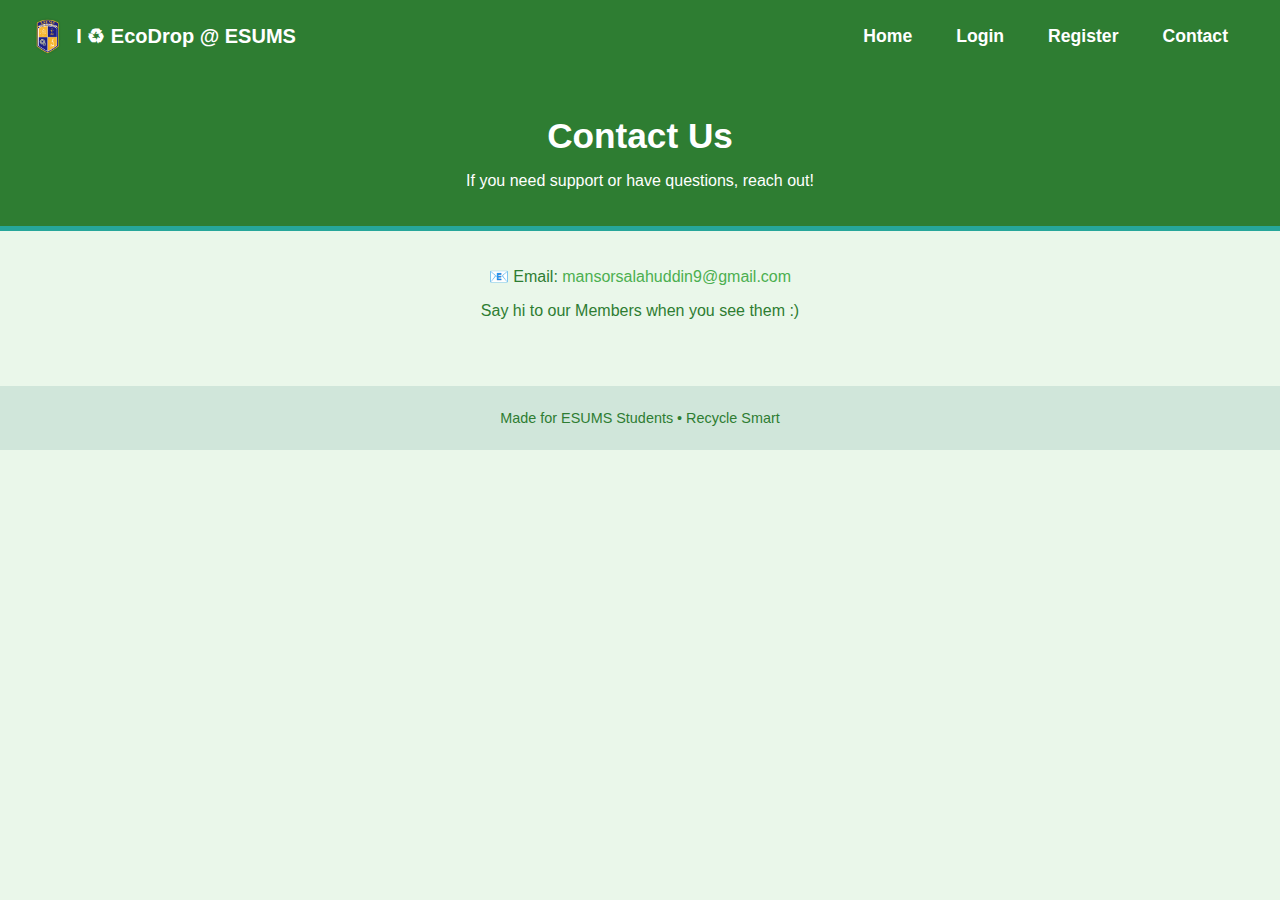
<file: contact.html>
<!DOCTYPE html>
<html lang="en">
<head>
  <meta charset="UTF-8" />
  <meta name="viewport" content="width=device-width, initial-scale=1.0" />
  <title>Contact - EcoDrop @ ESUMS</title>
  <link rel="stylesheet" href="style.css" />
  <link rel="stylesheet" href="login.css" />
  <link href="https://fonts.googleapis.com/css2?family=Poppins:wght@400;700&display=swap" rel="stylesheet">
</head>
<body>

  <!-- ✅ Updated Navbar with Logo + Branding -->
  <nav class="navbar">
    <div class="nav-left">
      <img src="footer_logo.png" alt="School Logo" class="logo" />
      <span class="site-name">I ♻ EcoDrop @ ESUMS</span>
    </div>
    <ul class="nav-links">
      <li><a href="index.html">Home</a></li>
      <li><a href="login.html">Login</a></li>
      <li><a href="register.html">Register</a></li>
      <li><a href="contact.html">Contact</a></li>
    </ul>
  </nav>

  <header>
    <h1>Contact Us</h1>
    <p>If you need support or have questions, reach out!</p>
  </header>

  <main>
    <div class="contact-info">
      <p>📧 Email: <a href="mansorsalahuddin9@gmail.com">mansorsalahuddin9@gmail.com</a></p>
      <p>Say hi to our Members when you see them :)</p>
    </div>
  </main>

  <footer>
    <p>Made for ESUMS Students • Recycle Smart</p>
  </footer>

</body>
</html>

</html>
</file>
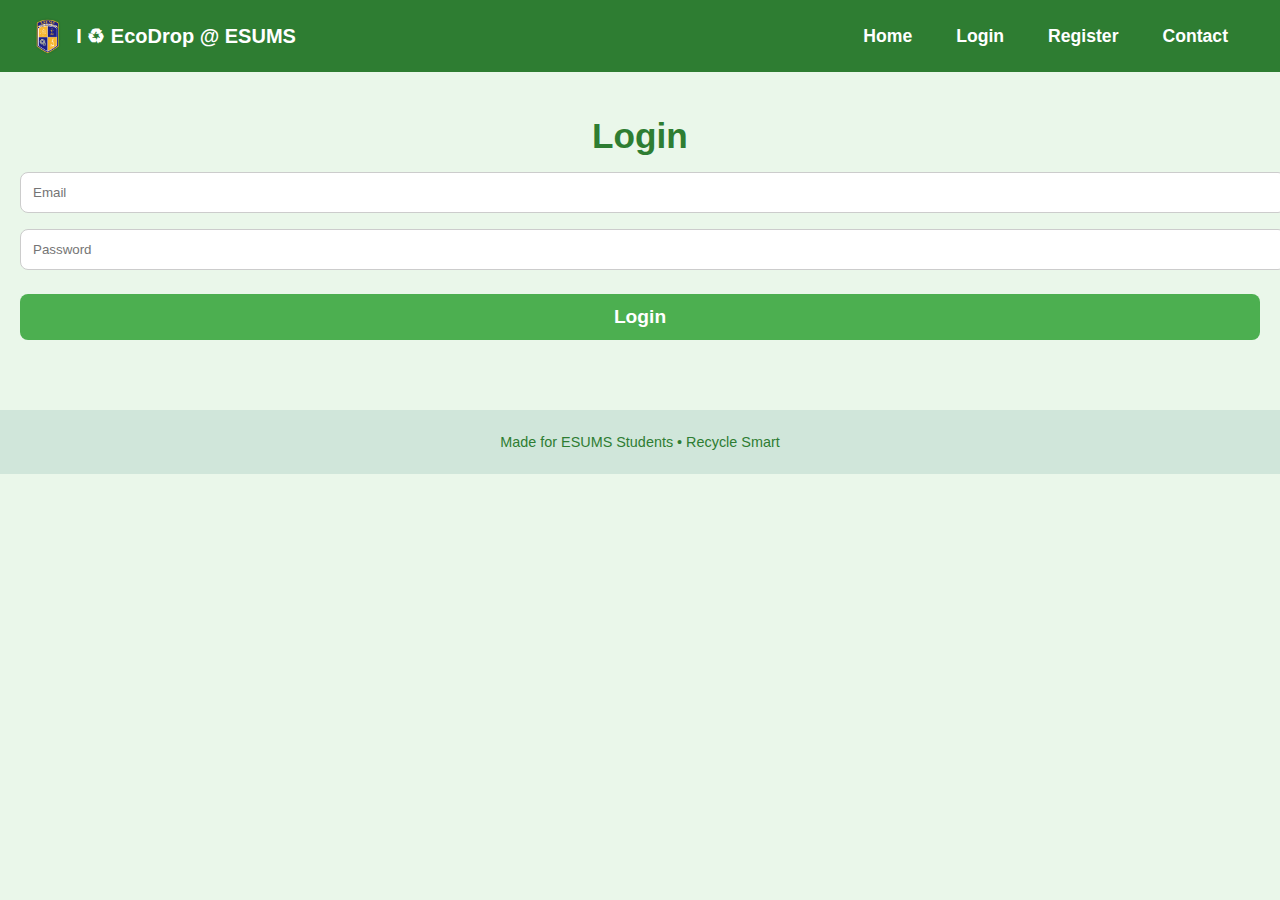
<file: login.html>
<!DOCTYPE html>
<html lang="en">
<head>
  <meta charset="UTF-8" />
  <meta name="viewport" content="width=device-width, initial-scale=1.0"/>
  <title>Login - EcoDrop @ ESUMS</title>
  <link rel="stylesheet" href="style.css" />
  <link rel="stylesheet" href="login.css" />
</head>
<body>
  <!-- Navbar -->
  <nav class="navbar">
    <div class="nav-left">
      <img src="footer_logo.png" alt="School Logo" class="logo" />
      <span class="site-name">I ♻ EcoDrop @ ESUMS</span>
    </div>
    <ul class="nav-links">
      <li><a href="index.html">Home</a></li>
      <li><a href="login.html" class="active">Login</a></li>
      <li><a href="register.html">Register</a></li>
      <li><a href="contact.html">Contact</a></li>
    </ul>
  </nav>

  <!-- Login Form -->
  <main>
    <section class="form-container">
      <h1>Login</h1>
      <form id="login-form">
        <input type="email" id="email" placeholder="Email" required />
        <input type="password" id="password" placeholder="Password" required />
        <button type="submit">Login</button>
        <p id="error-msg" style="color: red; display: none;"></p>
      </form>
    </section>
  </main>

  <footer>
    <p>Made for ESUMS Students • Recycle Smart</p>
  </footer>

  <!-- Script -->
  <script>
    const loginForm = document.getElementById("login-form");
    const errorMsg = document.getElementById("error-msg");

    loginForm.addEventListener("submit", function (e) {
      e.preventDefault();
      const email = document.getElementById("email").value.trim().toLowerCase();
      const password = document.getElementById("password").value;

      const userDataRaw = localStorage.getItem(`user_${email}`);
      if (!userDataRaw) {
        errorMsg.textContent = "❌ Invalid email or password.";
        errorMsg.style.display = "block";
        return;
      }

      const userData = JSON.parse(userDataRaw);
      if (userData.password !== password) {
        errorMsg.textContent = "❌ Invalid email or password.";
        errorMsg.style.display = "block";
        return;
      }

      localStorage.setItem("loggedInUser", email);
      window.location.href = "index.html";
    });
  </script>
</body>
</html>
</file>
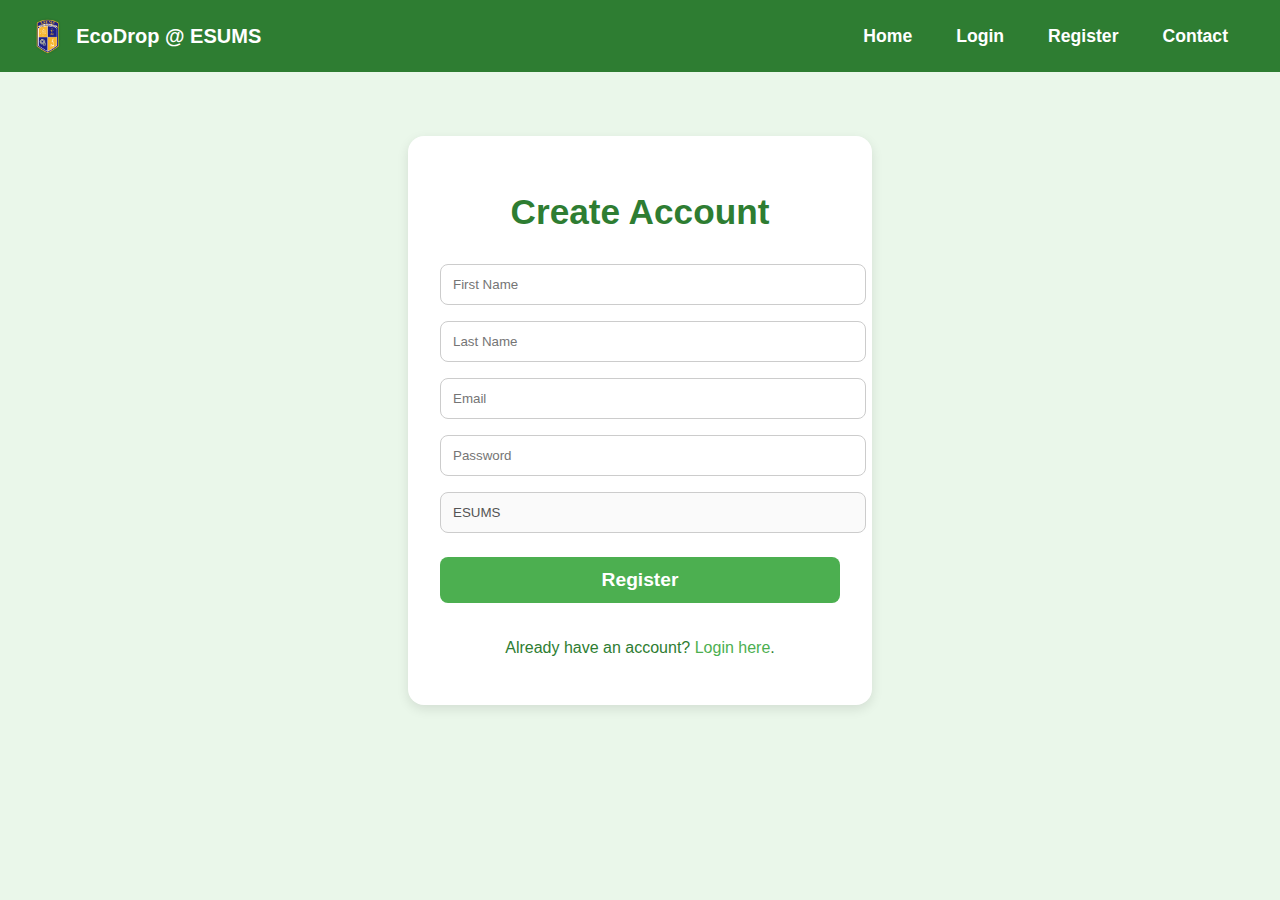
<file: register.html>
<!DOCTYPE html>
<html lang="en">
<head>
  <meta charset="UTF-8" />
  <meta name="viewport" content="width=device-width, initial-scale=1" />
  <title>Register - EcoDrop @ ESUMS</title>
  <link rel="stylesheet" href="style.css" />
  <link rel="stylesheet" href="login.css" />
</head>
<body>
  <nav class="navbar">
    <div class="nav-left">
      <img src="footer_logo.png" alt="Logo" class="logo" />
      <span class="site-name">EcoDrop @ ESUMS</span>
    </div>
    <ul class="nav-links">
      <li><a href="index.html">Home</a></li>
      <li><a href="login.html">Login</a></li>
      <li><a href="register.html">Register</a></li>
      <li><a href="contact.html">Contact</a></li>
    </ul>
  </nav>

  <div class="login-container">
    <h1>Create Account</h1>
    <input type="text" id="reg-firstname" placeholder="First Name" />
    <input type="text" id="reg-lastname" placeholder="Last Name" />
    <input type="email" id="reg-email" placeholder="Email" />
    <input type="password" id="reg-password" placeholder="Password" />
    <input type="text" id="reg-school" value="ESUMS" disabled />
    <button onclick="register()">Register</button>
    <p>Already have an account? <a href="login.html">Login here</a>.</p>
  </div>

  <script>
    function register() {
      const firstName = document.getElementById("reg-firstname").value.trim();
      const lastName = document.getElementById("reg-lastname").value.trim();
      const email = document.getElementById("reg-email").value.trim().toLowerCase();
      const password = document.getElementById("reg-password").value;
      const school = document.getElementById("reg-school").value;

      if (!firstName || !lastName || !email || !password) {
        alert("Please fill out all fields.");
        return;
      }

      if (!validateEmail(email)) {
        alert("Please enter a valid email.");
        return;
      }

      if (localStorage.getItem(`user_${email}`)) {
        alert("Email already registered. Try logging in.");
        return;
      }

      const userData = {
        firstName,
        lastName,
        email,
        password,
        school
      };

      // Save user data
      localStorage.setItem(`user_${email}`, JSON.stringify(userData));

      // Log in immediately by setting loggedInUser
      localStorage.setItem("loggedInUser", email);

      alert("✅ Registered successfully! You are now logged in.");
      window.location.href = "index.html"; // Redirect to main page logged in
    }

    function validateEmail(email) {
      const re = /^[^\s@]+@[^\s@]+\.[^\s@]+$/;
      return re.test(email);
    }
  </script>
</body>
</html>
</file>
<file: style.css>
body {
  font-family: 'Poppins', sans-serif;
  background-color: #e6f9ec;
  color: #2e7d32;
  margin: 0;
  padding: 0;
  text-align: center;
}

/* Updated navbar styles */
.navbar {
  display: flex;
  justify-content: space-between;
  align-items: center;
  background-color: #2e7d32;
  padding: 1rem 2rem;
  color: white;
}

.nav-left {
  display: flex;
  align-items: center;
}

.logo {
  height: 40px;
  margin-right: 0.75rem;
}

.site-name {
  font-size: 1.25rem;
  font-weight: bold;
  color: white;
}

.nav-links {
  list-style: none;
  display: flex;
  gap: 1.5rem;
  margin: 0;
  padding: 0;
}

.nav-links li a {
  color: white;
  text-decoration: none;
  font-weight: 600;
  font-size: 1.1rem;
  transition: color 0.3s, text-decoration 0.3s;
}

.nav-links li a:hover {
  text-decoration: underline;
  color: #a5d6a7;
}

/* General nav styles fallback for older nav selector */
nav {
  background-color: #2e7d32;
  padding: 10px;
}

nav ul {
  list-style-type: none;
  padding: 0;
}

nav ul li {
  display: inline;
  margin-right: 20px;
}

nav ul li a {
  color: white;
  text-decoration: none;
  font-size: 1.2rem;
}

header {
  background-color: #2e7d32;
  color: white;
  padding: 20px 10px;
  border-bottom: 5px solid #26a69a;
}

h1 {
  font-size: 2.2rem;
  margin-bottom: 0.5rem;
}

main {
  padding: 20px;
}

button {
  background-color: #26a69a;
  color: white;
  border: none;
  padding: 15px 30px;
  font-size: 1.2rem;
  border-radius: 10px;
  cursor: pointer;
  margin: 20px 0;
}

button:hover {
  background-color: #2e7d32;
}

.coin-counter {
  font-size: 1.5rem;
  margin: 20px 0;
}

#scan-result {
  font-size: 1.2rem;
  margin-top: 15px;
}

#redeem-section {
  margin-top: 30px;
}

button#redeem-btn {
  background-color: #ffeb3b;
  color: black;
  border: none;
  padding: 15px 30px;
  font-size: 1.2rem;
  border-radius: 10px;
  cursor: pointer;
}

button#redeem-btn:hover {
  background-color: #fbc02d;
}

footer {
  margin-top: 30px;
  padding: 10px;
  font-size: 0.9rem;
  background-color: #d0e6da;
}

.login-form input {
  padding: 10px;
  font-size: 1.2rem;
  margin-bottom: 10px;
  border-radius: 5px;
}

.login-form button {
  padding: 10px 20px;
  font-size: 1.2rem;
  border-radius: 5px;
  cursor: pointer;
}
.leaderboard {
  background-color: #ffffff;
  border-radius: 12px;
  box-shadow: 0 4px 10px rgba(0, 0, 0, 0.1);
  padding: 1.5rem;
  margin: 2rem auto;
  max-width: 400px;
  text-align: left;
}

.leaderboard h2 {
  color: #2e7d32;
  margin-bottom: 1rem;
}

.leaderboard ul {
  list-style: none;
  padding: 0;
  margin: 0;
}

.leaderboard li {
  font-size: 1.1rem;
  padding: 0.5rem 0;
  border-bottom: 1px solid #e0e0e0;
}
#user-popup::-webkit-scrollbar {
  width: 6px;
}

#user-popup::-webkit-scrollbar-thumb {
  background-color: #4caf50;
  border-radius: 3px;
}
</file>
<file: login.css>
/* General Body Styling */
body {
  font-family: 'Segoe UI', sans-serif;
  background: #eaf7ea;
  margin: 0;
  padding: 0;
}

/* Navbar */
.navbar {
  display: flex;
  justify-content: space-between;
  align-items: center;
  background-color: #2e7d32;
  padding: 1rem 2rem;
  color: white;
}

.nav-left {
  display: flex;
  align-items: center;
}

.logo {
  height: 40px;
  margin-right: 0.75rem;
}

.site-name {
  font-size: 1.25rem;
  font-weight: bold;
  color: white;
}

.nav-links {
  list-style: none;
  display: flex;
  gap: 1.5rem;
  margin: 0;
  padding: 0;
}

.nav-links li a {
  color: white;
  text-decoration: none;
  font-weight: 600;
}

.nav-links li a:hover {
  text-decoration: underline;
}

/* Login Container */
.login-container {
  background: white;
  padding: 2rem;
  border-radius: 16px;
  box-shadow: 0 4px 12px rgba(0,0,0,0.1);
  width: 90%;
  max-width: 400px;
  margin: 4rem auto;
  text-align: center;
}

.login-container h1 {
  margin-bottom: 1.5rem;
  color: #2e7d32;
}

/* Form Inputs */
input {
  width: 100%;
  padding: 0.75rem;
  margin: 0.5rem 0;
  border: 1px solid #ccc;
  border-radius: 8px;
}

/* Button */
button {
  width: 100%;
  padding: 0.75rem;
  background-color: #4CAF50;
  color: white;
  font-weight: bold;
  border: none;
  border-radius: 8px;
  cursor: pointer;
  margin-top: 1rem;
}

button:hover {
  background-color: #43a047;
}

/* Link Styling */
a {
  color: #4CAF50;
  text-decoration: none;
}

a:hover {
  text-decoration: underline;
}
</file>
